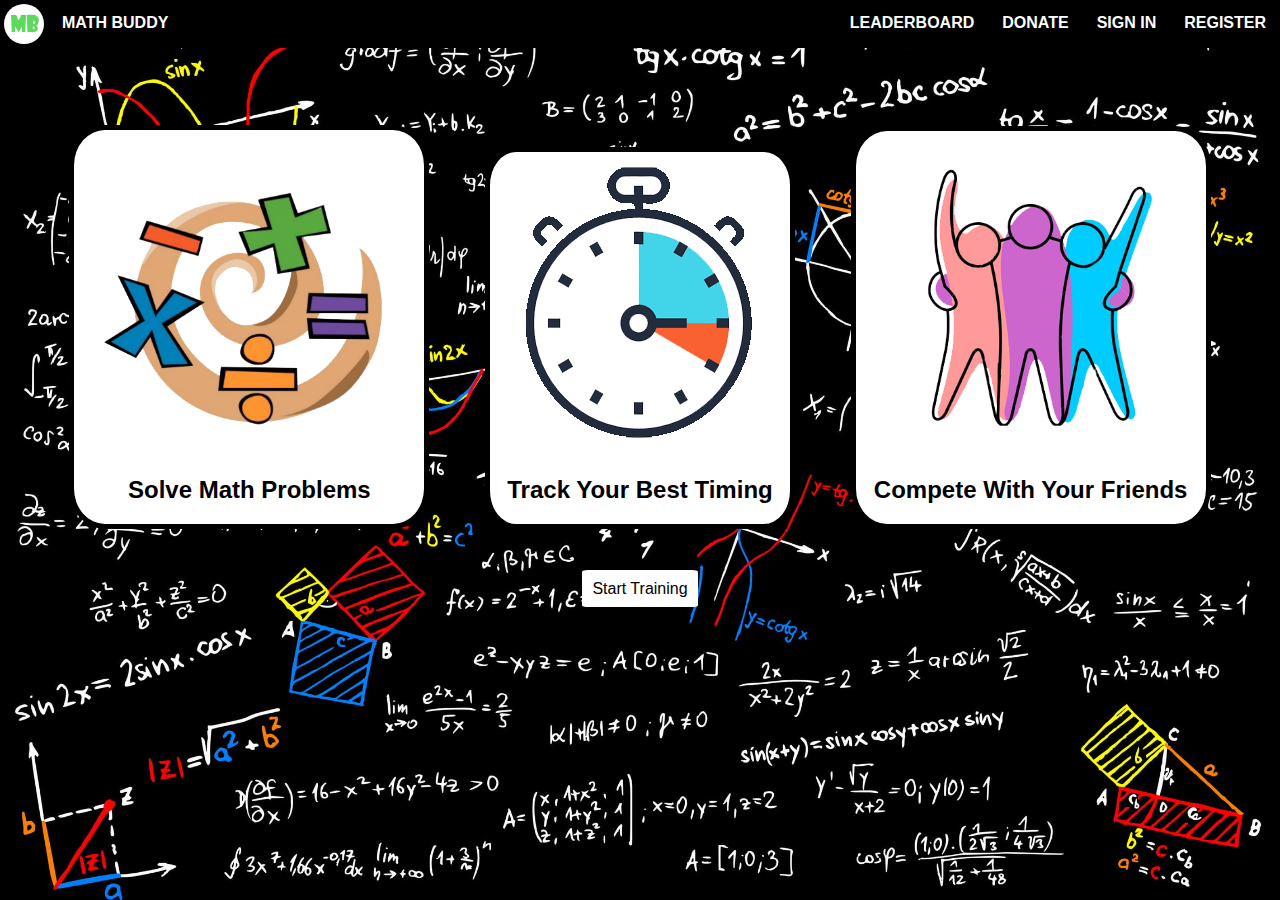
<file: index.html>
<!DOCTYPE html>
<html lang="en">

<head>
    <meta charset="UTF-8">
    <meta http-equiv="X-UA-Compatible" content="IE=edge">
    <meta name="viewport" content="width=device-width, initial-scale=1.0">
    <link rel="stylesheet" href="css/index_style.css">
    <title>Math Buddy</title>
</head>

<body>
    <nav>
        <ul class="Navbar">
            <li><a href="html/register.html">Register</a></li>
            <li><a href="html/sign_in.html">Sign In</a></li>
            <li><a href="#">Donate</a></li>
            <li><a href="#">Leaderboard</a></li>
            <img src="Images/Logo.png" alt="Logo">
            <a href="#" class="Logo">Math Buddy</a>
        </ul>
    </nav>

    <div class="Spacing"></div>

    <div class="Content_box">
        <ul class="Content_1">
            <li>
                <img src="Images/operations_img.png" alt="maths operation">
                <h2>Solve Math Problems</h2>
            </li>
        </ul>
        <ul class="Contect_2">
            <li>
                <img src="Images/timer.png" alt="Timer image">
                <h2>Track Your Best Timing</h2>
            </li>
        </ul>
        <ul class="Content_3">
            <li>
                <img src="Images/friends.png" alt="Friends image">
                <h2>Compete With Your Friends</h2>
            </li>
        </ul>
    </div>
    <div class="Start_butt">
        <a href="html/training_page.html">Start Training</a>
    </div>

    <ul class="difficulties">
        <li class="difficulty"><button class="easy">Easy</button></li>
        <li class="difficulty"><button class="medium">Medium</button></li>
        <li class="difficulty"><button class="hard">Hard</button></li>
        <li class="difficulty"><button class="custom">Custom</button></li>
    </ul>
</body>

</html>
</file>
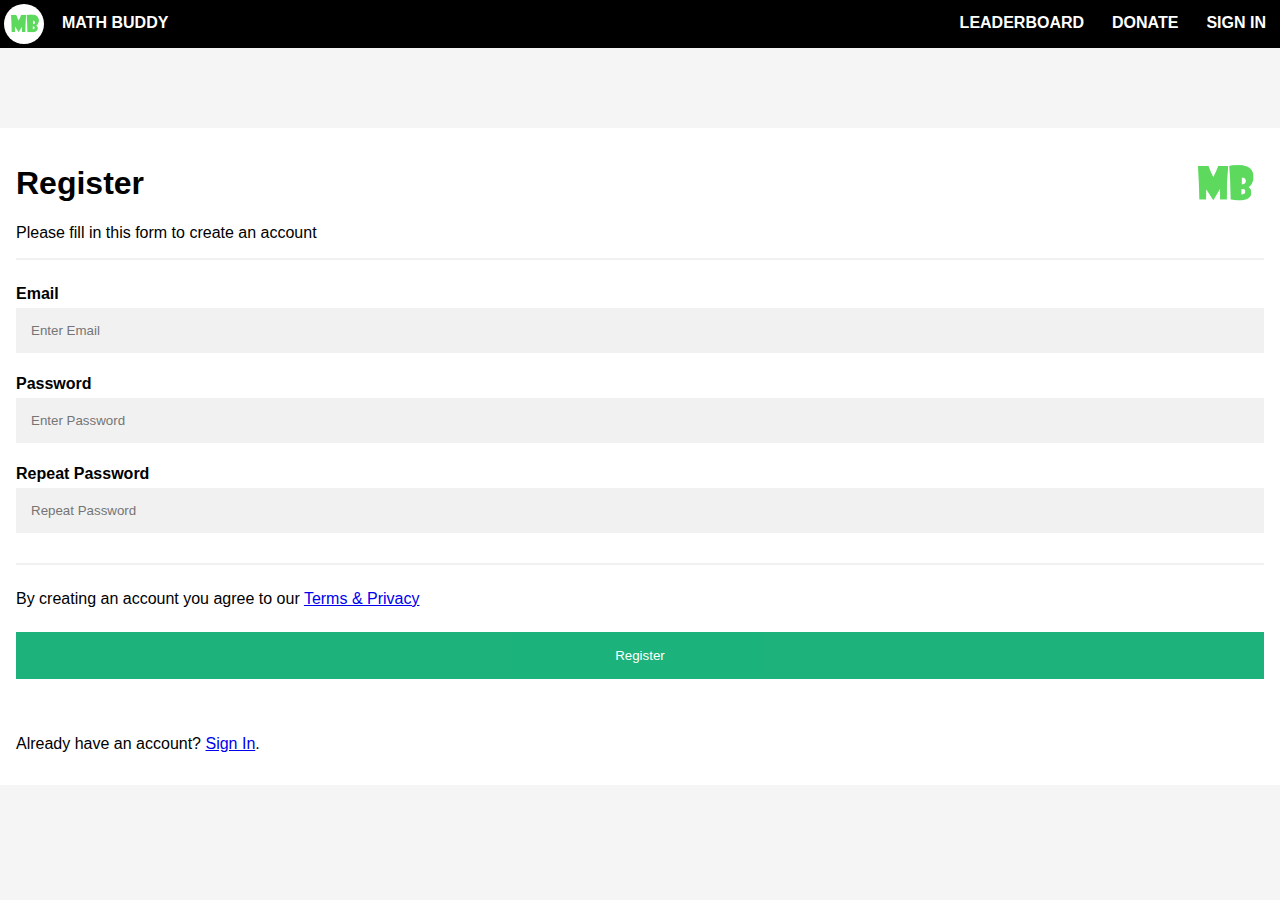
<file: register.html>
<!DOCTYPE html>
<html lang="en">

<head>
    <meta charset="UTF-8">
    <meta http-equiv="X-UA-Compatible" content="IE=edge">
    <meta name="viewport" content="width=device-width, initial-scale=1.0">
    <title>Math Buddy - Register</title>
    <link rel="stylesheet" href="register_style.css">
</head>

<body>
    <nav>
        <ul class="Navbar">
            <li><a href="#">Sign In</a></li>
            <li><a href="#">Donate</a></li>
            <li><a href="#">Leaderboard</a></li>
            <img src="Images/Logo.png" alt="Logo">
            <a href="index.html" class="Logo">Math Buddy</a>
        </ul>
    </nav>
    <form action="">
        <div class="container">

            <img src="Images/Logo.png" alt="Logo">
            <h1>Register</h1>
            <p>Please fill in this form to create an account</p>
            <hr>

            <label for="email"><b>Email</b></label>
            <input type="text" placeholder="Enter Email" name="email" id="email" required>

            <label for="psw"><b>Password</b></label>
            <input type="password" placeholder="Enter Password" name="psw" id="psw" required>

            <label for="psw-repeat"><b>Repeat Password</b></label>
            <input type="password" placeholder="Repeat Password" name="psw-repeat" id="psw-repeat" required>
            <hr>

            <p>By creating an account you agree to our <a href="#">Terms & Privacy</a></p>

            <button type="submit" class="registerbtn">Register</button>
        </div>

        <div class="container signin">
            <p>Already have an account? <a href="#">Sign In</a>.</p>
        </div>
    </form>
</body>

</html>
</file>
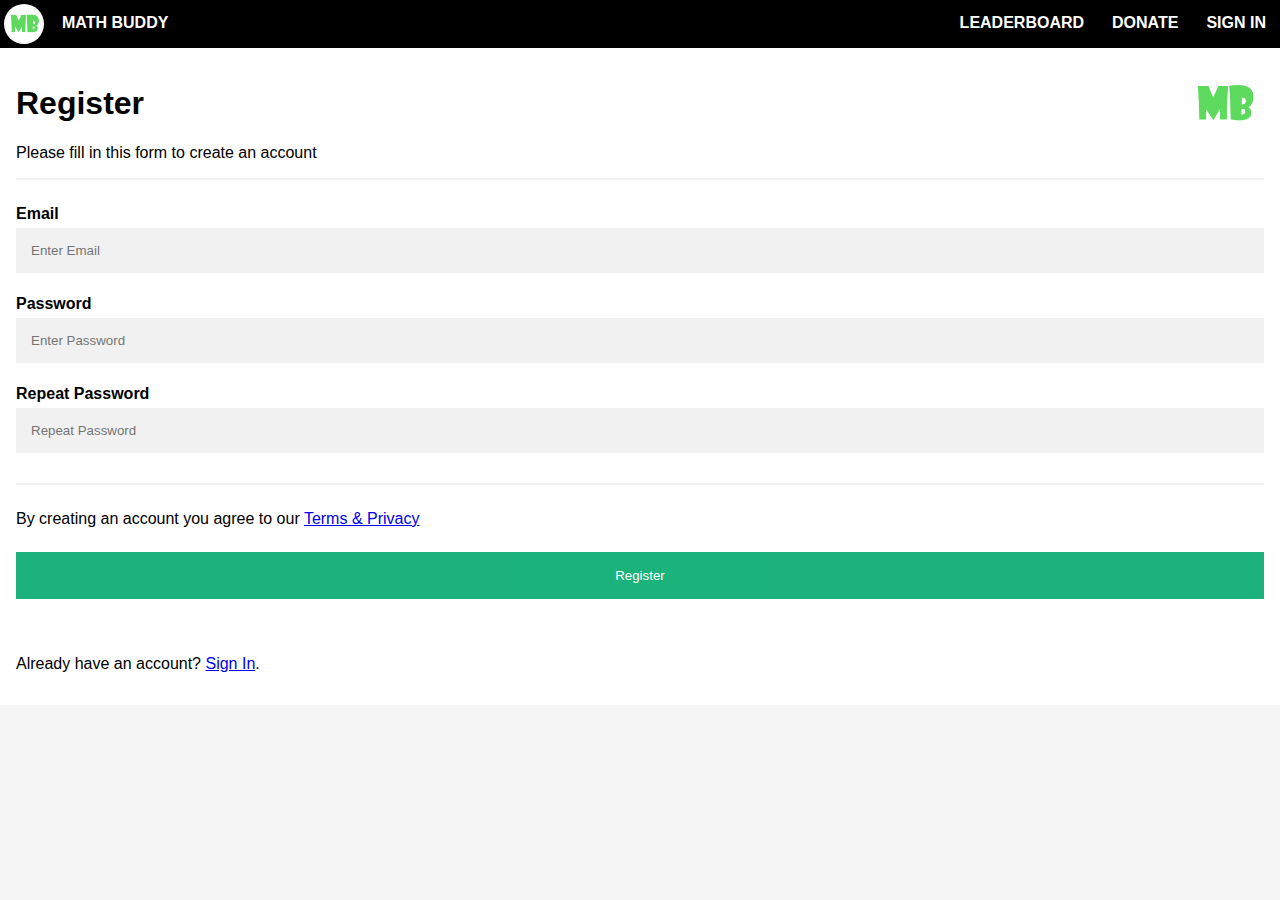
<file: html/register.html>
<!DOCTYPE html>
<html lang="en">

<head>
    <meta charset="UTF-8">
    <meta http-equiv="X-UA-Compatible" content="IE=edge">
    <meta name="viewport" content="width=device-width, initial-scale=1.0">
    <title>Math Buddy - Register</title>
    <link rel="stylesheet" href="../css/register_style.css">
</head>

<body>
    <nav>
        <ul class="Navbar">
            <li><a href="../html/sign_in.html">Sign In</a></li>
            <li><a href="#">Donate</a></li>
            <li><a href="#">Leaderboard</a></li>
            <img src="../Images/Logo.png" alt="Logo">
            <a href="../index.html" class="Logo">Math Buddy</a>
        </ul>
    </nav>
    <form action="">
        <div class="container">

            <img src="../Images/Logo.png" alt="Logo">
            <h1>Register</h1>
            <p>Please fill in this form to create an account</p>
            <hr>

            <label for="email"><b>Email</b></label>
            <input type="text" placeholder="Enter Email" name="email" id="email" required>

            <label for="psw"><b>Password</b></label>
            <input type="password" placeholder="Enter Password" name="psw" id="psw" required>

            <label for="psw-repeat"><b>Repeat Password</b></label>
            <input type="password" placeholder="Repeat Password" name="psw-repeat" id="psw-repeat" required>
            <hr>

            <p>By creating an account you agree to our <a href="#">Terms & Privacy</a></p>

            <button type="submit" class="registerbtn">Register</button>
        </div>

        <div class="container signin">
            <p>Already have an account? <a href="../html/sign_in.html">Sign In</a>.</p>
        </div>
    </form>
</body>

</html>
</file>
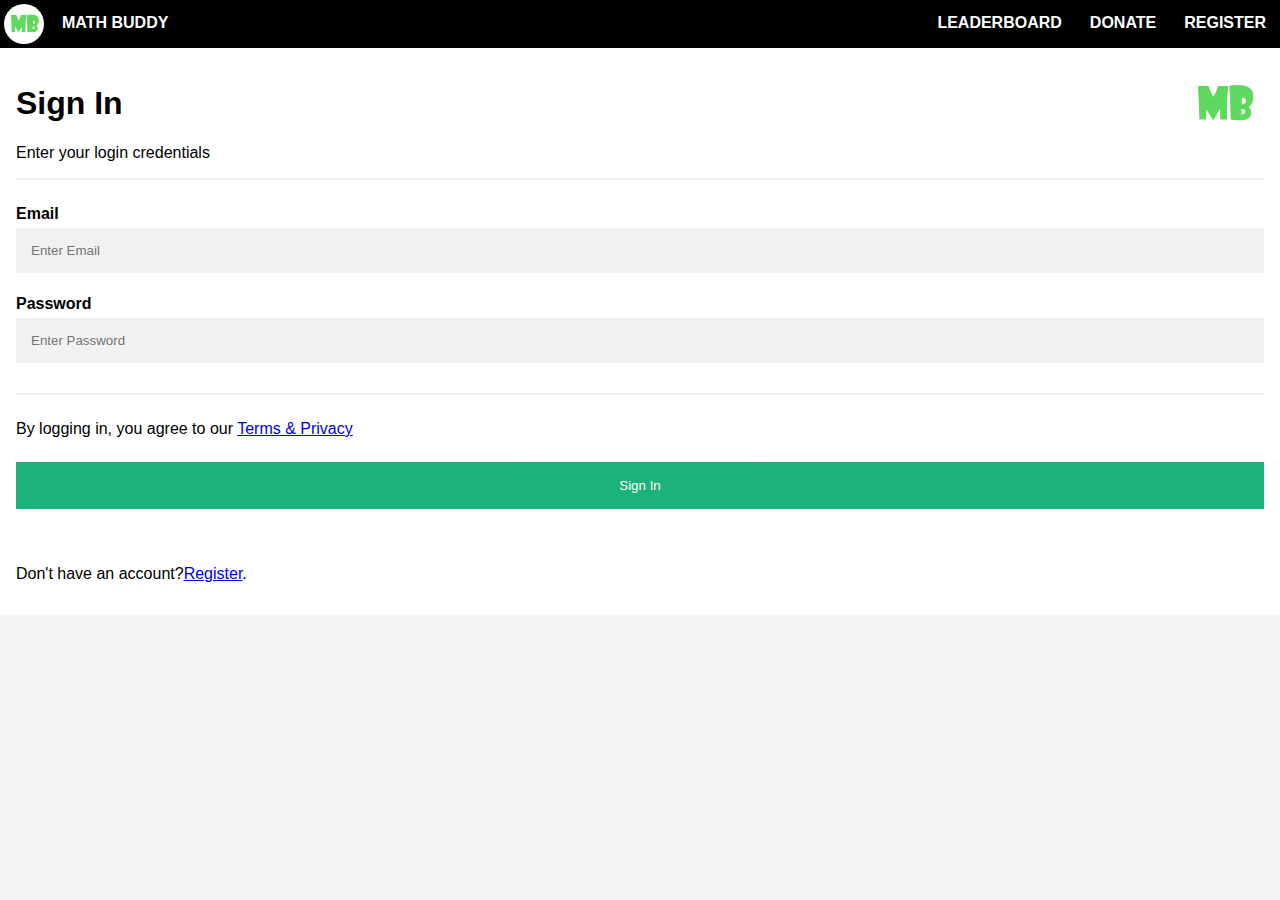
<file: html/sign_in.html>
<!DOCTYPE html>
<html lang="en">

<head>
    <meta charset="UTF-8">
    <meta http-equiv="X-UA-Compatible" content="IE=edge">
    <meta name="viewport" content="width=device-width, initial-scale=1.0">
    <title>Math Buddy - SignIn</title>
    <link rel="stylesheet" href="../css/sign_in_style.css">
</head>

<body>
    <nav>
        <ul class="Navbar">
            <li><a href="../html/register.html">Register</a></li>
            <li><a href="#">Donate</a></li>
            <li><a href="#">Leaderboard</a></li>
            <img src="../Images/Logo.png" alt="Logo">
            <a href="../index.html" class="Logo">Math Buddy</a>
        </ul>
    </nav>
    <form action="">
        <div class="container">

            <img src="../Images/Logo.png" alt="Logo">
            <h1>Sign In</h1>
            <p>Enter your login credentials</p>
            <hr>

            <label for="email"><b>Email</b></label>
            <input type="text" placeholder="Enter Email" name="email" id="email" required>

            <label for="psw"><b>Password</b></label>
            <input type="password" placeholder="Enter Password" name="psw" id="psw" required>

            <hr>

            <p>By logging in, you agree to our <a href="#">Terms & Privacy</a></p>

            <button type="submit" class="loginbtn">Sign In</button>
        </div>

        <div class="container signin">
            <p>Don't have an account?<a href="../html/register.html">Register</a>.</p>
        </div>
    </form>

</body>

</html>
</file>
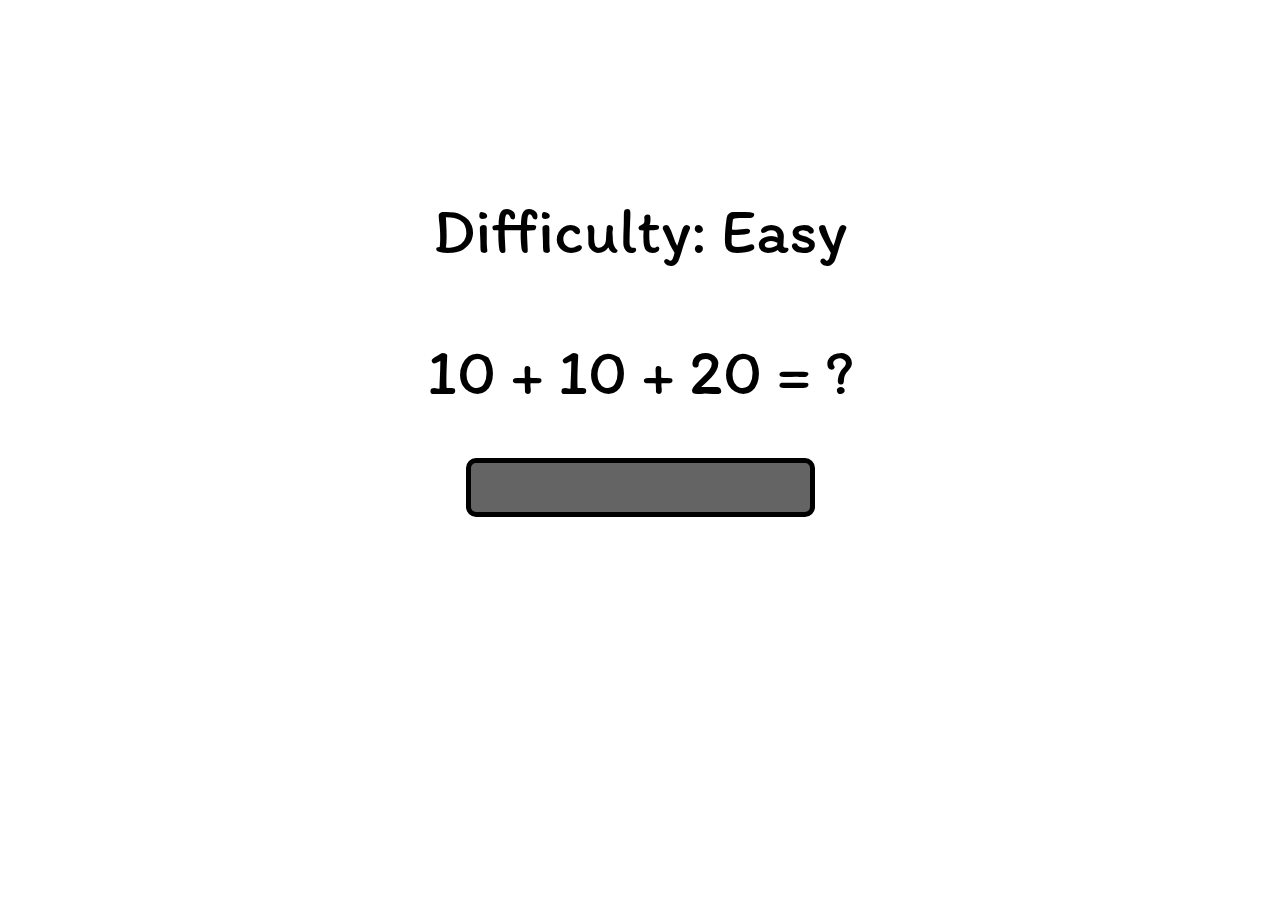
<file: html/training.html>
<!DOCTYPE html>
<html lang="en">
<head>
    <meta charset="UTF-8">
    <meta http-equiv="X-UA-Compatible" content="IE=edge">
    <meta name="viewport" content="width=device-width, initial-scale=1.0">
    <link rel="stylesheet" href="../css/training.css">

    <!-- Fonts -->
    <link rel="preconnect" href="https://fonts.googleapis.com">
    <link rel="preconnect" href="https://fonts.gstatic.com" crossorigin>
    <link href="https://fonts.googleapis.com/css2?family=Itim&display=swap" rel="stylesheet">

    <title>Math Buddy - Training</title>
</head>
<body>
    <div class="difficulty">Difficulty: Easy</div>
    <div class="question">10 + 10 + 20 = ?</div>
    <div class="answer"><input type="text" name="answer" class="answer_box"></div>
</body>
</html>
</file>
<file: css/index_style.css>
*{
    box-sizing: border-box;
}
html {
    background-color: white;
    background-image: url("../Images/wallpaper.jpg");
    background-size: cover;
}

body {
    margin:0;
    padding: 0;
    
}


div {
    font-family:'Segoe UI', Tahoma, Geneva, Verdana, sans-serif;
}



.Navbar {
    background-color:  rgb(0, 0, 0);
    margin: 0;
    padding: 0%;
    overflow: hidden;
}

.Navbar li {
    list-style: none;
    float: right;
}

.Navbar img {
    float: left;
    border-radius: 50%;
    max-width: 48px;
    max-height: 48px;
    padding: 4px;
}

.Navbar a {
    display: inline-block;
    text-decoration: none;
    font-family:sans-serif;
    font-weight: bold;
    color: white;
    min-height: 16px;
    text-align: center;
    padding: 14px;
    text-transform: uppercase;
}


.Navbar a:hover:not(.Logo) {
    background-color: rgb(255, 255, 255);
    color: black;
}

.Spacing {
    padding: 2%;
}
.Content_box {
    text-align: center;
}


.Content_box ul {
    list-style: none;
    display: inline-block;
    text-align: center;
    background-color: white;
    color: rgb(0, 0, 0);
    border: 5px solid black;
    padding:0;
    margin: 2%;
    border-radius: 10%;
    transition: background-color 2s, color 2s;
}

.Content_box ul:hover {
    background-color: rgb(54, 53, 53);
    color: white;
}


.Content_box img {
    max-width: 350px;
}

.Start_butt{
    margin-top: 2%;
    text-align: center;
}

.Start_butt a {
    background-color: rgb(255, 255, 255);
    text-decoration: none;
    color: black;
    padding: 10px;
    border-radius: 5%;
}

.Start_butt a:hover {
    background-color: rgb(54, 53, 53);
    color: white;
}


.difficulties {
    list-style-type: none;
    display: none;
    margin: 0;
    padding: 0;
    position: absolute;
    left: 40%;
}

button {
    background-color: rgb(93, 218, 93);
    color: white;
    font-size: large;
    border: 0;
    padding: 10px;
    border-radius: 10%;
    margin: 20px;

}
</file>
<file: register_style.css>
body {
    font-family: 'Segoe UI', Tahoma, Geneva, Verdana, sans-serif;
    background-color: whitesmoke;
    margin: 0;
}

* {
    box-sizing: border-box;
}

.container {
    padding: 16px;
    vertical-align: center;
    background-color: rgb(255, 255, 255);
}

input[type=text],
input[type=password] {
    width: 100%;
    padding: 15px;
    margin: 5px 0 22px 0;
    display: inline-block;
    border: none;
    background: #f1f1f1;
}

input[type=text]:focus,
input[type=password]:focus {
    background-color: #ddd;
    outline: none;
}

hr {
    border: 1px solid #f1f1f1;
    margin-bottom: 25px;
}

.registerbtn {
    background-color: #04AA6D;
    color: white;
    padding: 16px 20px;
    margin: 8px 0;
    border: none;
    cursor: pointer;
    width: 100%;
    opacity: 0.9;
}

.registerbtn:hover {
    opacity: 1;
}

img {
    float: right;
    height: 5em;
}

.Navbar {
    background-color: rgb(0, 0, 0);
    margin: 0 0 5em 0;
    padding: 0%;
    overflow: hidden;
}

.Navbar li {
    list-style: none;
    float: right;
}

.Navbar img {
    float: left;
    border-radius: 50%;
    max-width: 48px;
    max-height: 48px;
    padding: 4px;
}

.Navbar a {
    display: inline-block;
    text-decoration: none;
    font-family: sans-serif;
    font-weight: bold;
    color: white;
    min-height: 16px;
    text-align: center;
    padding: 14px;
    text-transform: uppercase;
}

.Navbar a:hover:not(.Logo) {
    background-color: rgb(255, 255, 255);
    color: black;
}

.Content_box {
    text-align: center;
}

.Content_box ul {
    list-style: none;
    display: inline-block;
    text-align: center;
    color: rgb(93, 218, 93);
}

.Content_box img {
    max-width: 350px;
}
</file>
<file: css/register_style.css>
body {
    font-family: 'Segoe UI', Tahoma, Geneva, Verdana, sans-serif;
    background-color: whitesmoke;
    margin: 0;
}

* {
    box-sizing: border-box;
}

.container {
    padding: 16px;
    vertical-align: center;
    background-color: rgb(255, 255, 255);
}

input[type=text],
input[type=password] {
    width: 100%;
    padding: 15px;
    margin: 5px 0 22px 0;
    display: inline-block;
    border: none;
    background: #f1f1f1;
}

input[type=text]:focus,
input[type=password]:focus {
    background-color: #ddd;
    outline: none;
}

hr {
    border: 1px solid #f1f1f1;
    margin-bottom: 25px;
}

.registerbtn {
    background-color: #04AA6D;
    color: white;
    padding: 16px 20px;
    margin: 8px 0;
    border: none;
    cursor: pointer;
    width: 100%;
    opacity: 0.9;
}

.registerbtn:hover {
    opacity: 1;
}

img {
    float: right;
    height: 5em;
}

.Navbar {
    background-color: rgb(0, 0, 0);
    margin:0;
    padding: 0%;
    overflow: hidden;
}

.Navbar li {
    list-style: none;
    float: right;
}

.Navbar img {
    float: left;
    border-radius: 50%;
    max-width: 48px;
    max-height: 48px;
    padding: 4px;
}

.Navbar a {
    display: inline-block;
    text-decoration: none;
    font-family: sans-serif;
    font-weight: bold;
    color: white;
    min-height: 16px;
    text-align: center;
    padding: 14px;
    text-transform: uppercase;
}

.Navbar a:hover:not(.Logo) {
    background-color: rgb(255, 255, 255);
    color: black;
}
</file>
<file: css/sign_in_style.css>
*{
    box-sizing: border-box;
}
html {
    background-color: whitesmoke;
    background-size: cover;
}

body {
    margin:0;
    padding: 0;
    font-family: 'Segoe UI', Tahoma, Geneva, Verdana, sans-serif;
}


.Navbar {
    background-color:  rgb(0, 0, 0);
    margin: 0;
    padding: 0%;
    overflow: hidden;
}

.Navbar li {
    list-style: none;
    float: right;
}

.Navbar img {
    float: left;
    border-radius: 50%;
    max-width: 48px;
    max-height: 48px;
    padding: 4px;
}

.Navbar a {
    display: inline-block;
    text-decoration: none;
    font-family:sans-serif;
    font-weight: bold;
    color: white;
    min-height: 16px;
    text-align: center;
    padding: 14px;
    text-transform: uppercase;
}


.Navbar a:hover:not(.Logo) {
    background-color: rgb(255, 255, 255);
    color: black;
}

.container {
    padding: 16px;
    vertical-align: center;
    background-color: rgb(255, 255, 255);
}

input[type=text],
input[type=password] {
    width: 100%;
    padding: 15px;
    margin: 5px 0 22px 0;
    display: inline-block;
    border: none;
    background: #f1f1f1;
}

input[type=text]:focus,
input[type=password]:focus {
    background-color: #ddd;
    outline: none;
}

hr {
    border: 1px solid #f1f1f1;
    margin-bottom: 25px;
}

.loginbtn {
    background-color: #04AA6D;
    color: white;
    padding: 16px 20px;
    margin: 8px 0;
    border: none;
    cursor: pointer;
    width: 100%;
    opacity: 0.9;
}

.loginbtn:hover {
    opacity: 1;
}

img {
    float: right;
    height: 5em;
}
</file>
<file: css/training.css>
body { 
    font-family: itim;
    margin: 0;
    padding: 0;
    text-align: center;
}

.difficulty {
    font-size: 4em;
    display: inline-block;
    margin-top: 15%;
}

.question {
  font-size: 4em;
  margin-top: 1em;
}

.answer_box {
  width: 335px;
  height: 47px;

  background: rgb(100,100,100);
  border: 5px solid #000000;
  border-radius: 10px;
  margin-top: 1em;
}

input[type=text] {
  color: white;
  font-size: 3em;
  text-align: center;
}
</file>
